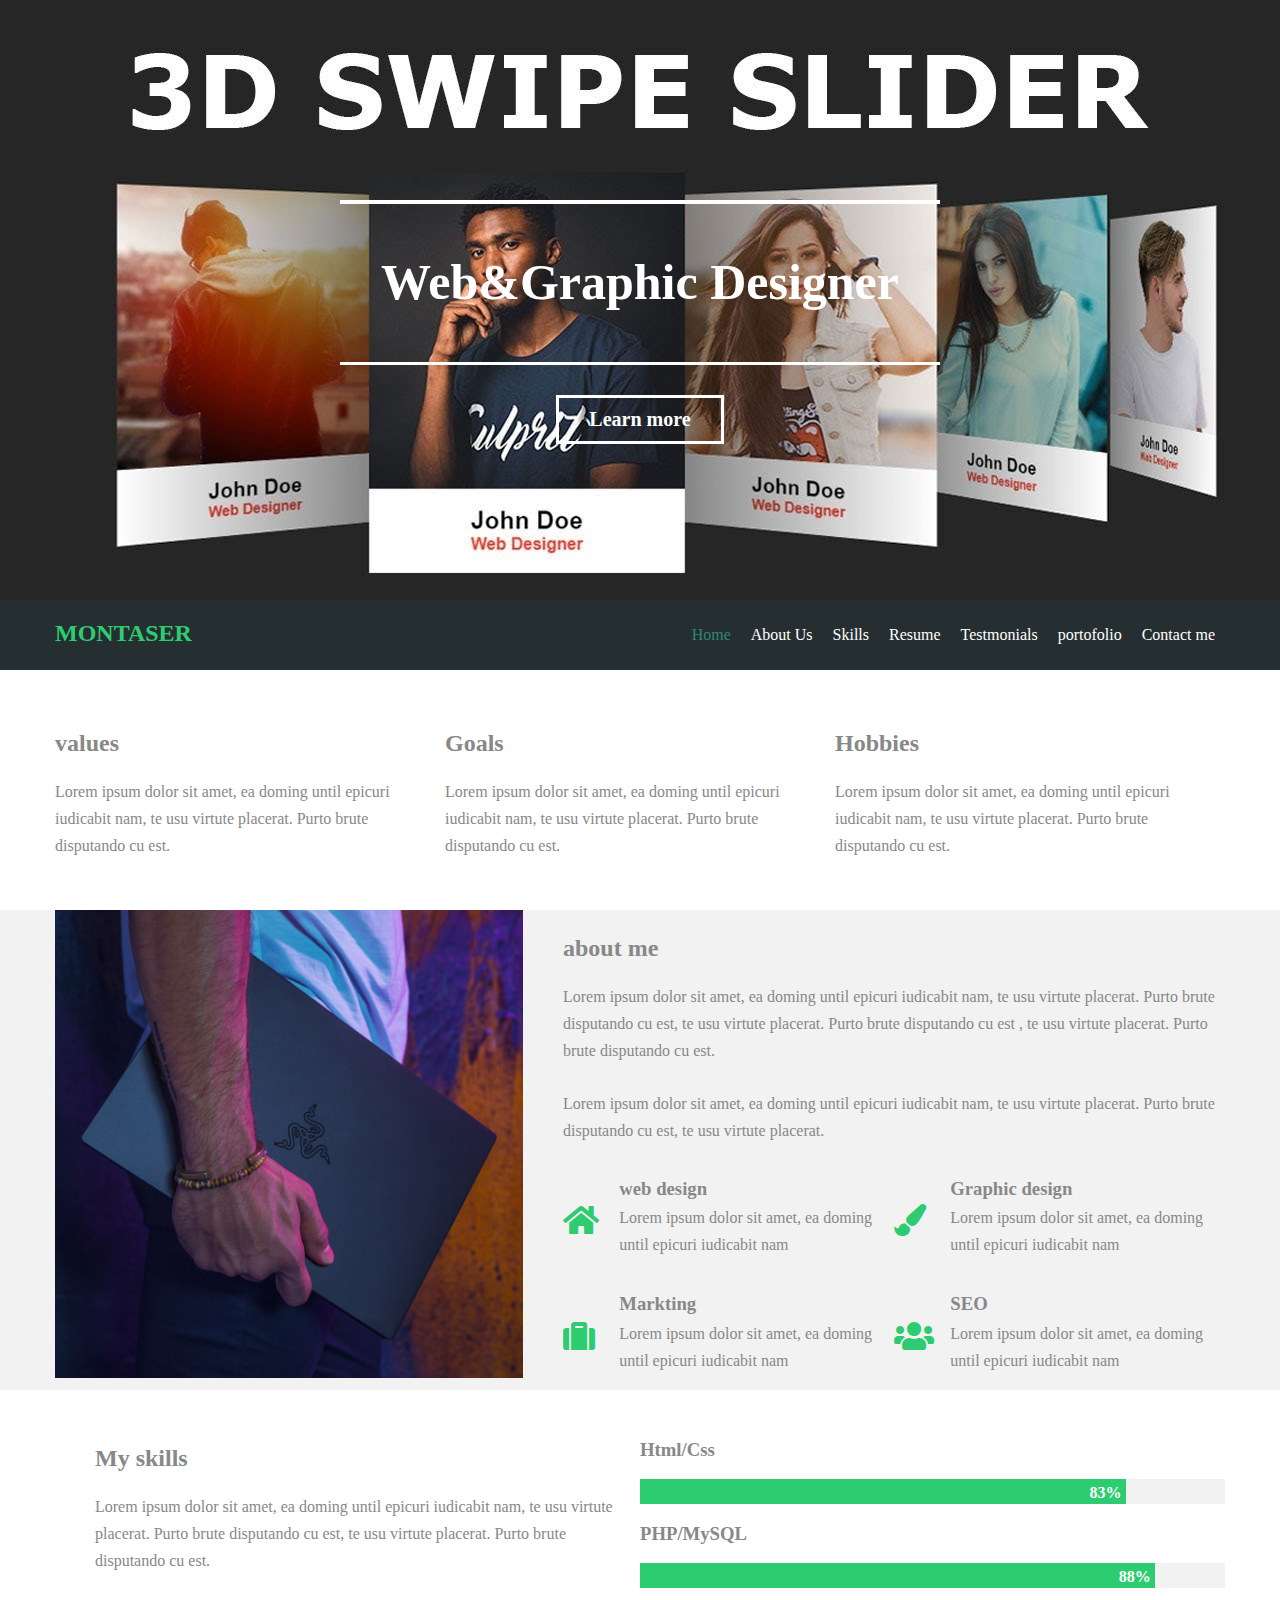
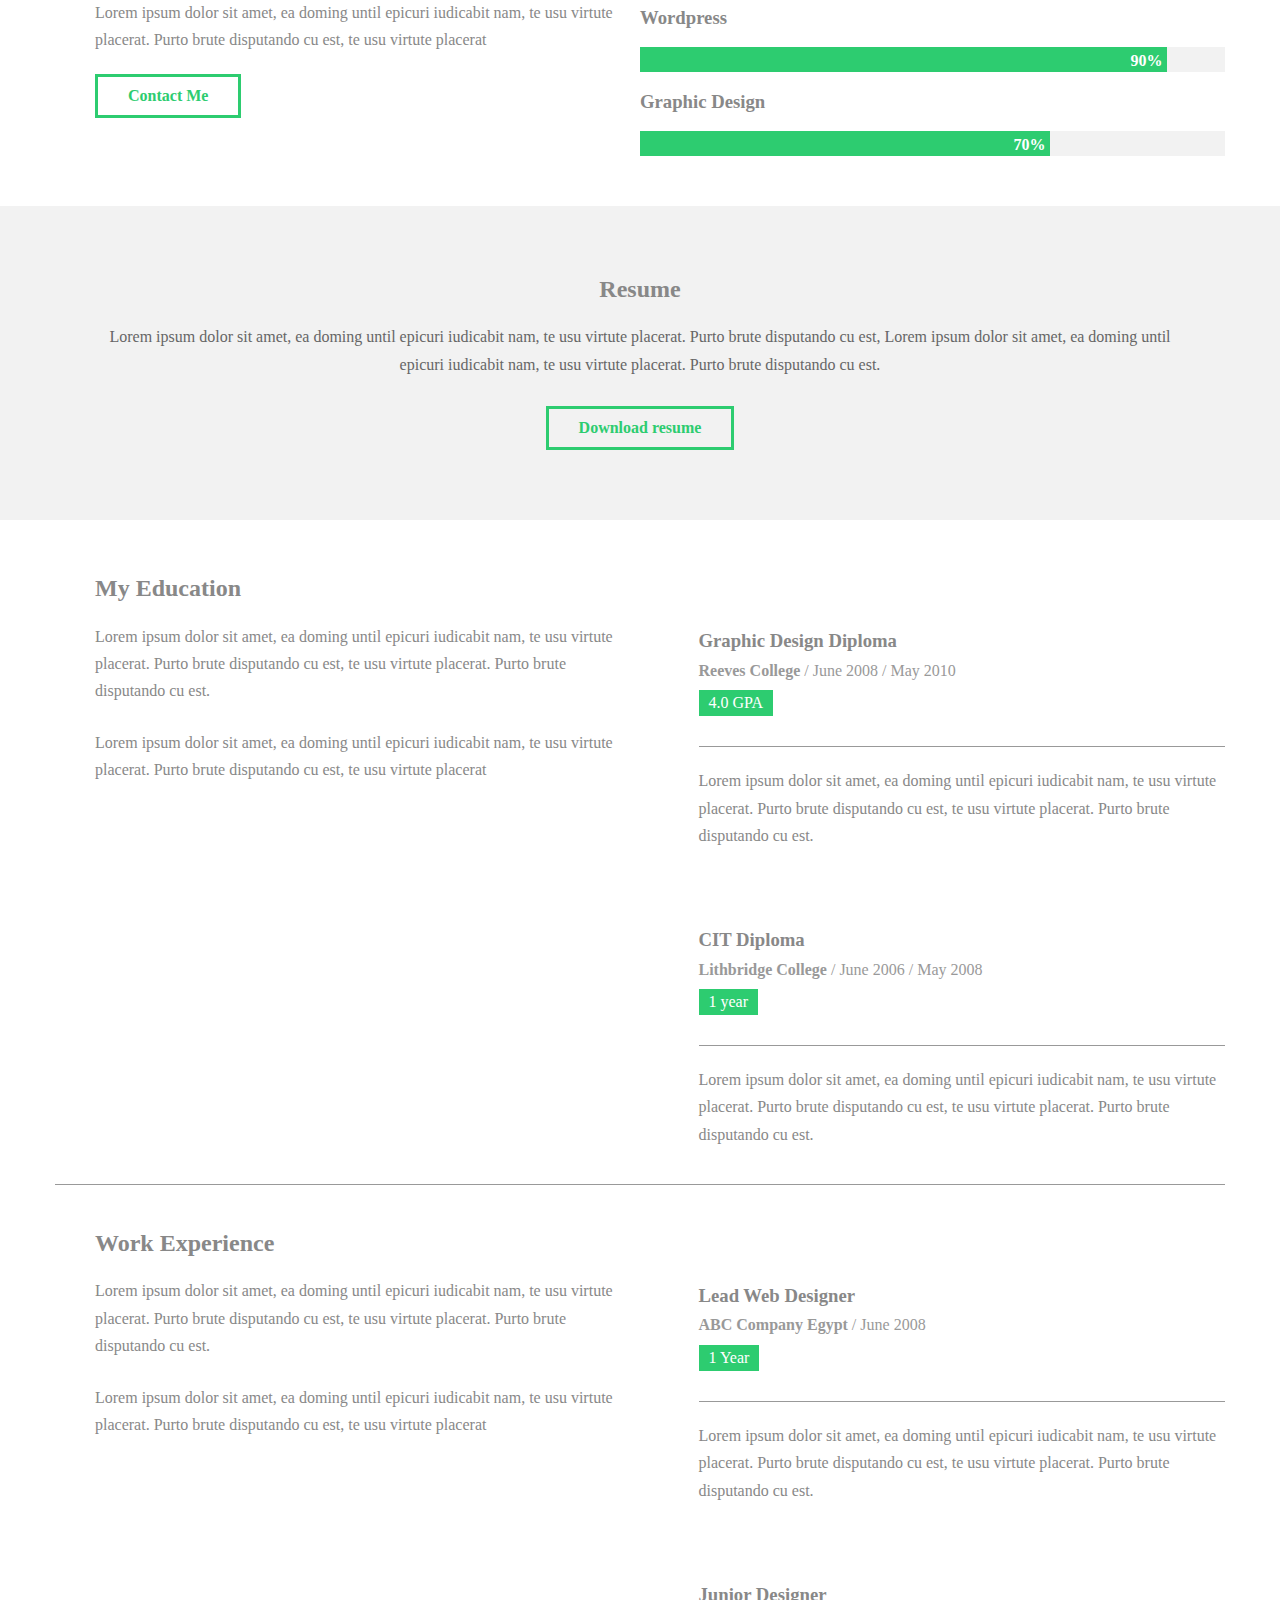
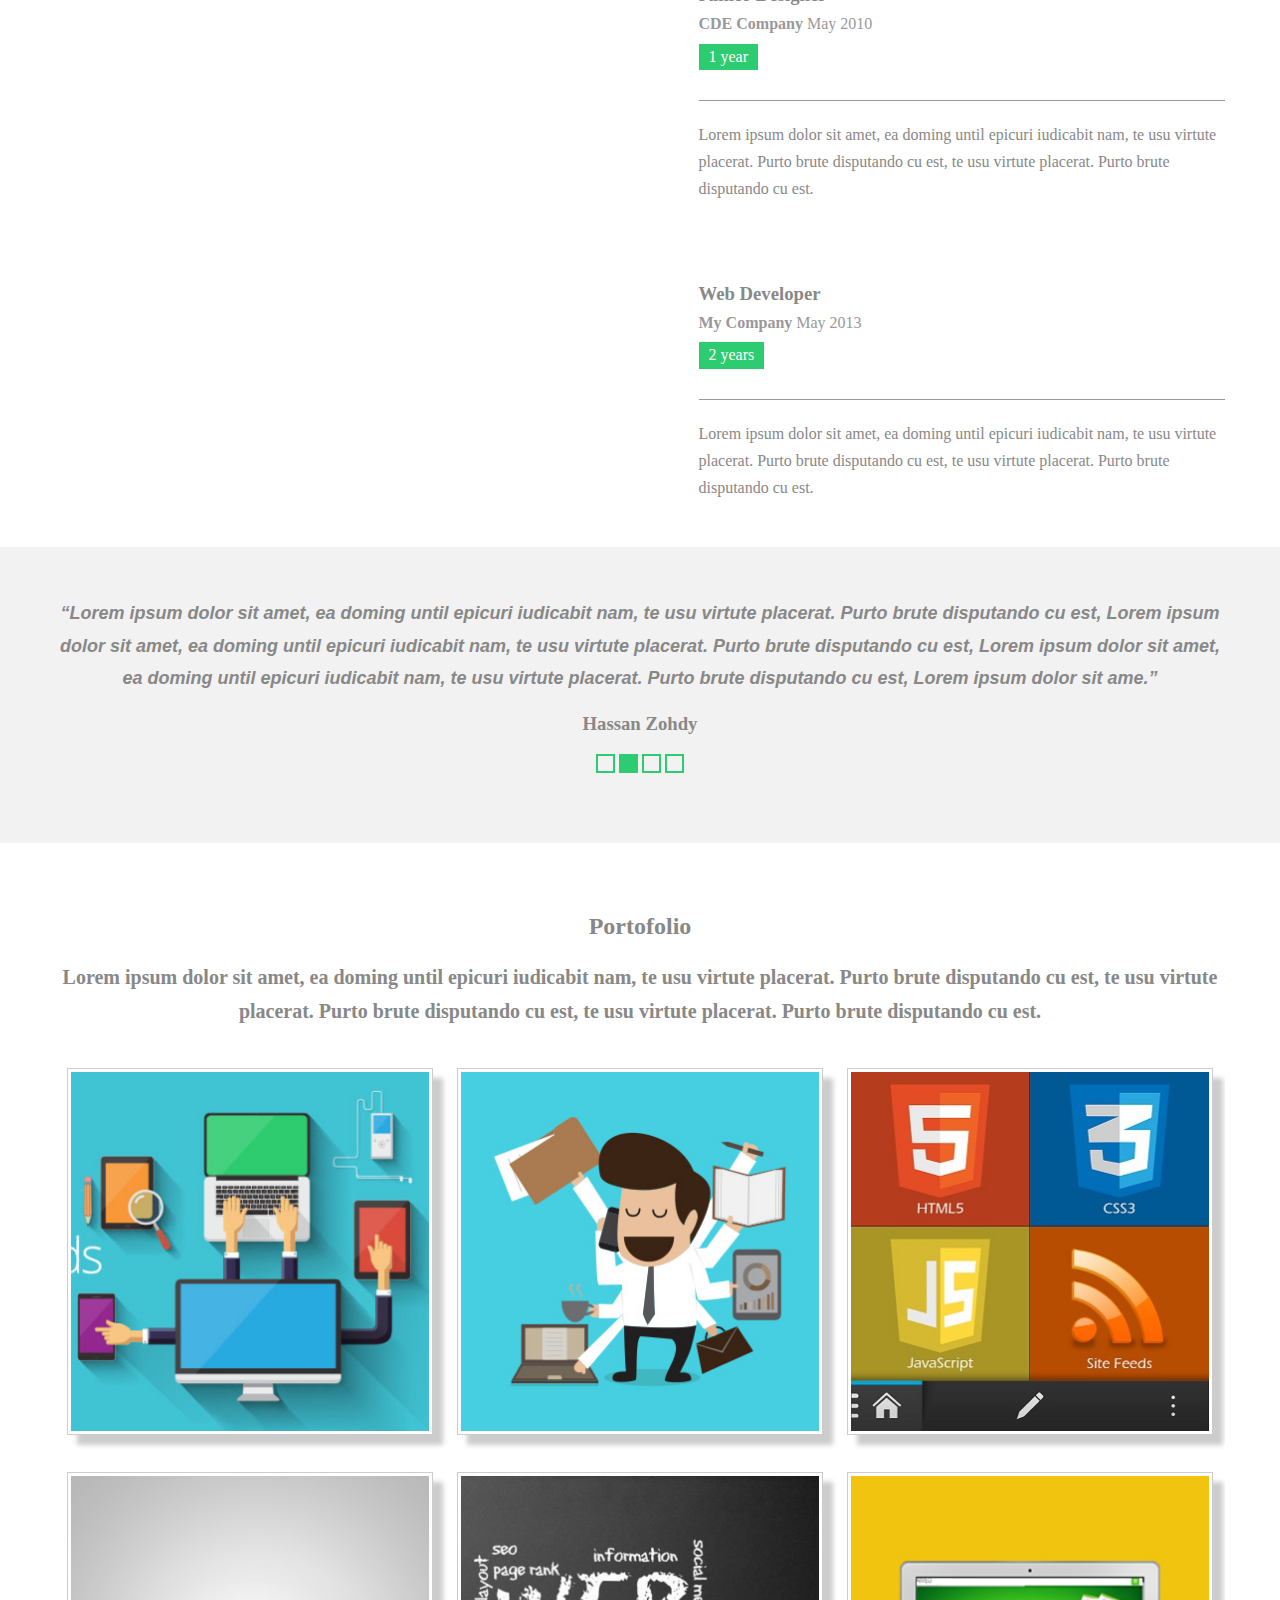
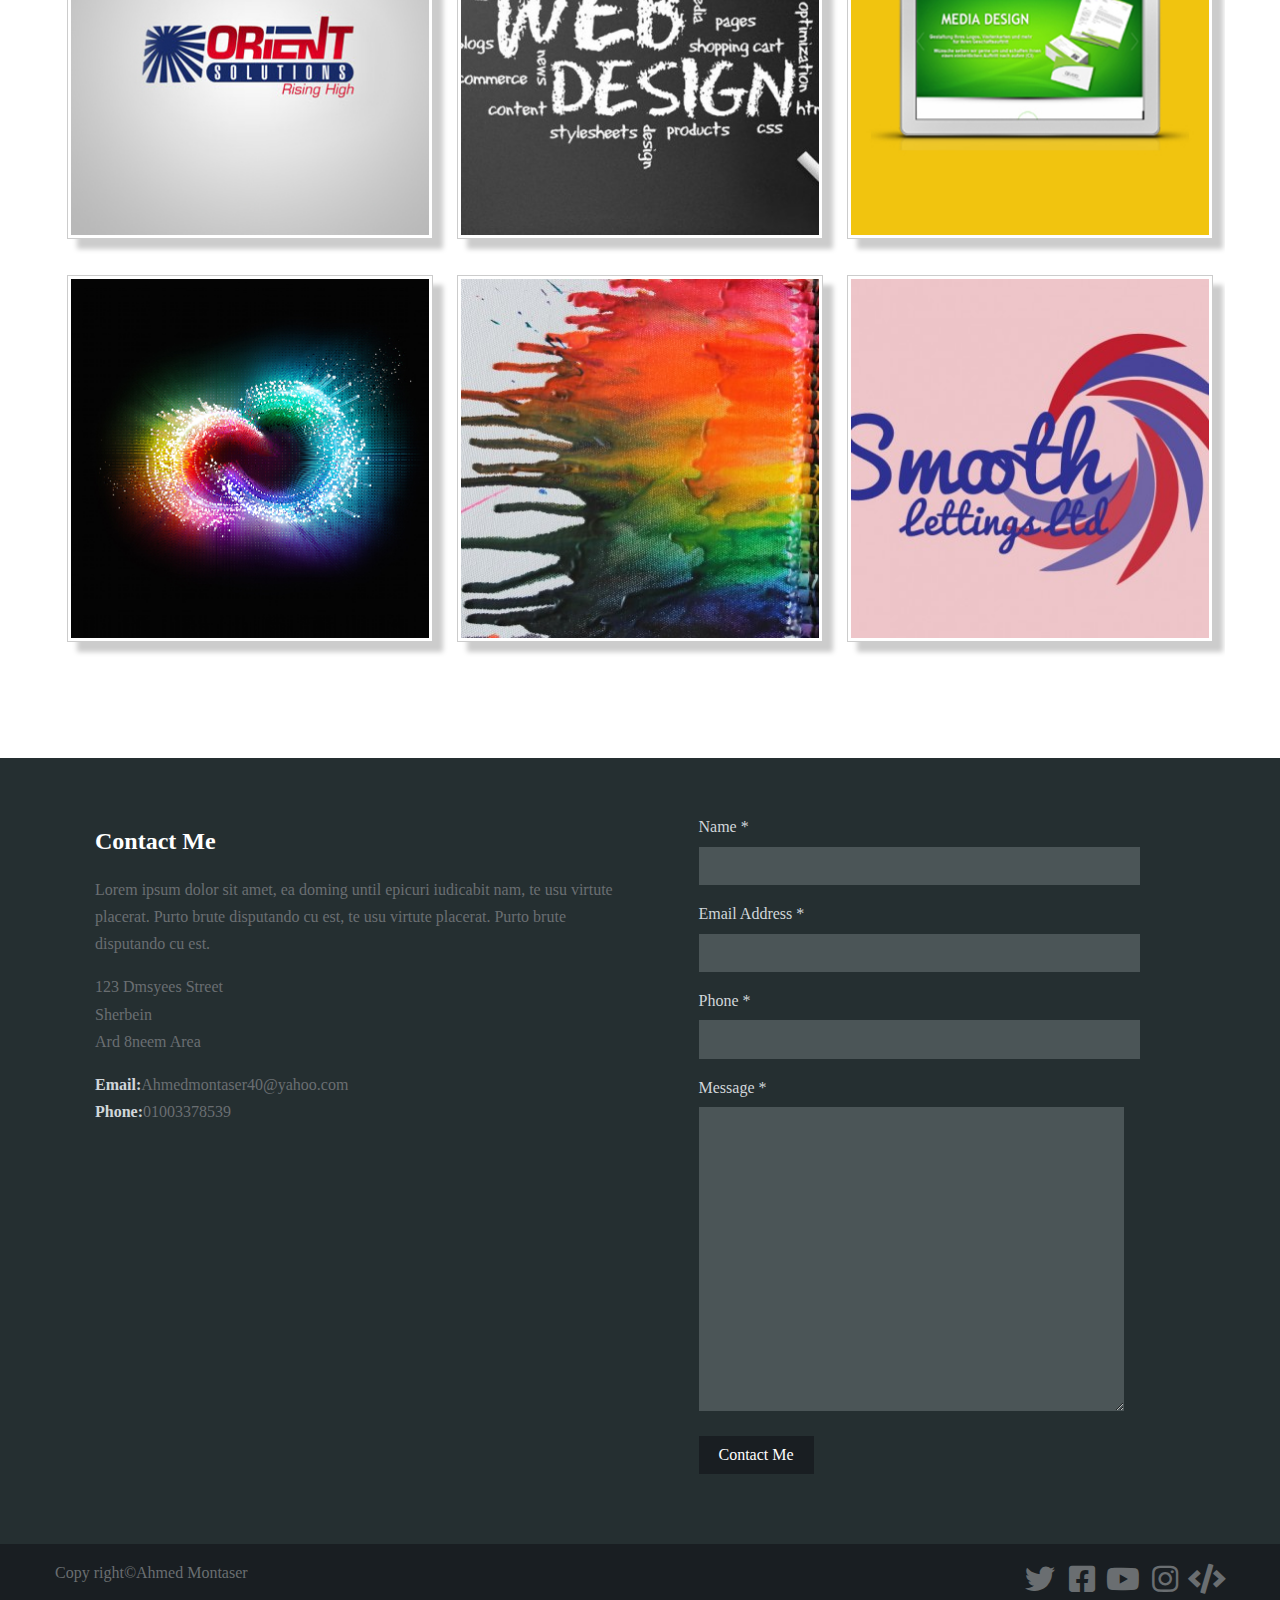
<file: index.html>
<!DOCTYPE html>
<html lang="en">
	<head>
		<meta charset="UTF-8">
		<title> MY First Templete</title>
		<link rel="stylesheet" href="css/all.min.css">	
		<link rel="stylesheet" href="ahmed.css">	
		<link rel="stylesheet" href="normalize.css">
		
	</head>
	<body>
		<div class="header">
					<div class="slider">
						<div class="container">
							<div class="intro">
								<h2>Web&amp;Graphic Designer</h2>
								<button>Learn more</button>
							</div>	
						</div>
					</div>
			<div class="navbar">
				<div class="container">
					<H2 class="fl-left"><span>MONTASER<span></H2>
					<ul>
						<li class="active"><a href="#">Home</a></li>
						<li><a href="#">About Us</a></li>
						<li><a href="#">Skills</a></li>
						<li><a href="#">Resume</a></li>
						<li><a href="#">Testmonials</a></li>
						<li><a href="#">portofolio</a></li>
						<li><a href="#">Contact me</a></li>
					</ul>
				</div>
			</div>
		</div>
		
		<div class= "container" >
			<div class="features">
				<div class="feat fl-left">
					<h2>values</h2>
					<p>Lorem ipsum dolor sit amet, ea doming until epicuri iudicabit nam, te usu virtute placerat. Purto brute disputando cu est.         </p>

				</div>
				<div class="feat fl-left">
					<h2> Goals</h2>
					<p>Lorem ipsum dolor sit amet, ea doming until epicuri iudicabit nam, te usu virtute placerat. Purto brute disputando cu est.        </p>

				</div>
				<div class="feat fl-left">
					<h2>Hobbies</h2>
					<p> Lorem ipsum dolor sit amet, ea doming until epicuri iudicabit nam, te usu virtute placerat. Purto brute disputando cu est.       </p>
				</div>
			</div>
		</div>
		<div class="about-me">
			<div class="container">
					<div class="image fl-left">
						<img src="razer-blade-13-500x500.jpg">
					</div>
					<div class="info fl-left">
						<h2>about me</h2>
						<p>Lorem ipsum dolor sit amet, ea doming until epicuri iudicabit nam, te usu virtute placerat. Purto brute disputando cu est, te usu virtute placerat. Purto brute disputando cu est , te usu virtute placerat. Purto brute disputando cu est.</p>
						<p> Lorem ipsum dolor sit amet, ea doming until epicuri iudicabit nam, te usu virtute placerat. Purto brute disputando cu est, te usu virtute placerat. </p>
						<div class="hobbies">
							<div class="content fl-left">
								<div class="icon fl-left">
									<i class="fa fa-home fa-2x"></i>

								</div>
									<div class="text fl-left">
										<h3>web design</h3>
										<p>Lorem ipsum dolor sit amet, ea doming until epicuri iudicabit nam</p>
									</div>
							</div>
							<div class="content fl-left">
					
								<div class="icon fl-left">
										<i class="fa fa-paint-brush fa-2x"></i>
								</div>
									<div class="text fl-left">
										<h3>Graphic design	</h3>
										<p>Lorem ipsum dolor sit amet, ea doming until epicuri iudicabit nam</p>
									</div>
							</div>
							<div class="content fl-left">
					
								<div class="icon fl-left">
										<i class="fa fa-suitcase fa-2x"></i>
								</div>
									<div class="text fl-left">
										<h3>Markting</h3>
										<p>Lorem ipsum dolor sit amet, ea doming until epicuri iudicabit nam</p>
									</div>
							</div>
							<div class="content fl-left">
								<div class="icon fl-left">
										<i class="fa fa-users fa-2x"></i>
								</div>
									<div class="text fl-left">
										<h3>SEO</h3>
										<p>Lorem ipsum dolor sit amet, ea doming until epicuri iudicabit nam</p>
									</div>
							</div>
					</div>	
				</div>
			</div>
		</div>
		<div class="my-skills">
			<div class="container">
				<div class="skills fl-left">
				<h2>My skills</h2>
				<p>Lorem ipsum dolor sit amet, ea doming until epicuri iudicabit nam, te usu virtute placerat. Purto brute disputando cu est, te usu virtute placerat. Purto brute disputando cu est.</p>
				<p>Lorem ipsum dolor sit amet, ea doming until epicuri iudicabit nam, te usu virtute placerat. Purto brute disputando cu est, te usu virtute placerat</p>
					<button class="my-button">Contact Me</button>
				</div>
				<Div class="progress fl-left">
					<div class="technique">
						<h3>Html/Css</h3>
						<div><span style="width:83%">83%&nbsp;<span></div>
					</div>
					<div class="technique">
						<h3>PHP/MySQL</h3>
						<div><span style="width:88%">88%&nbsp;<span></div>
					</div>
					<div class="technique">
						<h3>Wordpress</h3>
						<div><span style="width:90%">90%&nbsp;<span></div>
					</div>
					<div class="technique">
						<h3>Graphic Design</h3>
						<div><span style="width:70%">70%&nbsp;<span></div>
					</div>
				</div>
			</div>
		</div>
			<Div class="resume text-align">
				<div class="container">
				<h2>Resume</h2>
				<p>Lorem ipsum dolor sit amet, ea doming until epicuri iudicabit nam, te usu virtute placerat. Purto brute disputando cu est, Lorem ipsum dolor sit amet, ea doming until epicuri iudicabit nam, te usu virtute placerat. Purto brute disputando cu est.</p>
				<button class="my-button">Download resume</button>
				
				</div>
			</div>
		<div class="my-education">
			<div class="container">
				<div class="main fl-left">
					<h2>My Education</h2>
						<p>Lorem ipsum dolor sit amet, ea doming until epicuri iudicabit nam, te usu virtute placerat. Purto brute disputando cu est, te usu virtute placerat. Purto brute disputando cu est.</p>
						<p>Lorem ipsum dolor sit amet, ea doming until epicuri iudicabit nam, te usu virtute placerat. Purto brute disputando cu est, te usu virtute placerat</p>
				</div>
				<Div class="exp">
					<div class="certificate">
						<h3>Graphic Design Diploma</h3>
						<span><strong>Reeves College</strong> / June 2008 / May 2010</span>
						<span>4.0 GPA</span>
						<hr>
						<p>Lorem ipsum dolor sit amet, ea doming until epicuri iudicabit nam, te usu virtute placerat. Purto brute disputando cu est, te usu virtute placerat. Purto brute disputando cu est.</p>
					</div>
					<div class="certificate">
						<h3>CIT Diploma</h3>
						<span><strong>Lithbridge College</strong> / June 2006 / May 2008</span>
						<span>1 year</span>
						<hr>
						<p>Lorem ipsum dolor sit amet, ea doming until epicuri iudicabit nam, te usu virtute placerat. Purto brute disputando cu est, te usu virtute placerat. Purto brute disputando cu est.</p>
					</div>
				</div>
				<div class="clearfix"></div>
				<hr>
				<div class="main fl-left">
					<h2> Work Experience</h2>
						<p>Lorem ipsum dolor sit amet, ea doming until epicuri iudicabit nam, te usu virtute placerat. Purto brute disputando cu est, te usu virtute placerat. Purto brute disputando cu est.</p>
						<p>Lorem ipsum dolor sit amet, ea doming until epicuri iudicabit nam, te usu virtute placerat. Purto brute disputando cu est, te usu virtute placerat</p>
				</div>
				<Div class="exp">
					<div class="certificate">
						<h3>Lead Web Designer</h3>
						<span><strong>ABC Company Egypt</strong> / June 2008</span>
						<span>1 Year</span>
						<hr>
						<p>Lorem ipsum dolor sit amet, ea doming until epicuri iudicabit nam, te usu virtute placerat. Purto brute disputando cu est, te usu virtute placerat. Purto brute disputando cu est.</p>
					</div>
					<div class="certificate">
						<h3>Junior Designer</h3>
						<span><strong>CDE Company</strong> May 2010</span>
						<span>1 year</span>
						<hr>
						<p>Lorem ipsum dolor sit amet, ea doming until epicuri iudicabit nam, te usu virtute placerat. Purto brute disputando cu est, te usu virtute placerat. Purto brute disputando cu est.</p>
					</div>
					<div class="certificate">
						<h3>Web Developer</h3>
						<span><strong>My Company</strong> May 2013</span>
						<span>2 years</span>
						<hr>
						<p>Lorem ipsum dolor sit amet, ea doming until epicuri iudicabit nam, te usu virtute placerat. Purto brute disputando cu est, te usu virtute placerat. Purto brute disputando cu est.</p>
					</div>
				</div>
			</div>
		</div>
		<div class="testimonials text-align">
			<div class="container">
				<q>Lorem ipsum dolor sit amet, ea doming until epicuri iudicabit nam, te usu virtute placerat. Purto brute disputando cu est, Lorem ipsum dolor sit amet, ea doming until epicuri iudicabit nam, te usu virtute placerat. Purto brute disputando cu est, Lorem ipsum dolor sit amet, ea doming until epicuri iudicabit nam, te usu virtute placerat. Purto brute disputando cu est, Lorem ipsum dolor sit ame.</q>
				<h3>Hassan Zohdy</h3>
				<ul>
					<li></li>
					<li class="active"></li>
					<li></li>
					<li></li>
				</ul>
			</div>
		</div>
		<Div class="protofolio"> 
			<div class="container">
			<H2>Portofolio<h2>
				<p>Lorem ipsum dolor sit amet, ea doming until epicuri iudicabit nam, te usu virtute placerat. Purto brute disputando cu est, te usu virtute placerat. Purto brute disputando cu est, te usu virtute placerat. Purto brute disputando cu est.</p>
				<div class="our-work">
					<div><img src="01.jpg" alt=""> </div>
					<div><img src="02.jpg" alt=""></div>
					<div><img src="03.jpg" alt=""></div>
					<div><img src="04.jpg" alt=""></div>
					<div><img src="05.jpg" alt=""></div>
					<div><img src="06.jpg" alt=""></div>
					<div><img src="07.jpg" alt=""></div>
					<div><img src="08.jpg" alt=""></div>
					<div><img src="09.jpg" alt=""></div>
				</div>	
			</div>
		</div>
		<div class="contact">
			<Div class="container">
				<div class="info fl-left">
					<H2>Contact Me</H2>
					<P>Lorem ipsum dolor sit amet, ea doming until epicuri iudicabit nam, te usu virtute placerat. Purto brute disputando cu est, te usu virtute placerat. Purto brute disputando cu est.</p>
					<p>
						123 Dmsyees Street<br>
						Sherbein<br>
						Ard 8neem Area
					</p>
					<p>
					<strong>Email:</strong>Ahmedmontaser40@yahoo.com<br> 
					<strong>Phone:</strong>01003378539
					</p>
				</div>
				<form class="form fl-left">
					<label>Name *</label>
						<input type="text">
					<label>Email Address * </label>
						<input type="text">
					<label>Phone * </label>
						<input type="text">
					<label>Message * </label>
					<textarea></textarea>
						<input type="submit" value="Contact Me">
				</form>	

			</div>
		</div>
		<div class="footer">
			<div class="container">
			<span class="fl-left">	Copy right&copy;Ahmed Montaser</span>
				<ul>
				<li><i class="fab fa-twitter fa-fw "></i></li>
				<li><i class="fab fa-facebook-square fa-fw"></i></li>
				<li><i class="fab fa-youtube fa-fw"></i></li>
				<li><i class="fab fa-instagram fa-fw"></i></li>
				<li><i class="fa fa-code fa-fw"></i></li>


			</ul>
			</div>
		</div>
	</body>
</html>
</file>
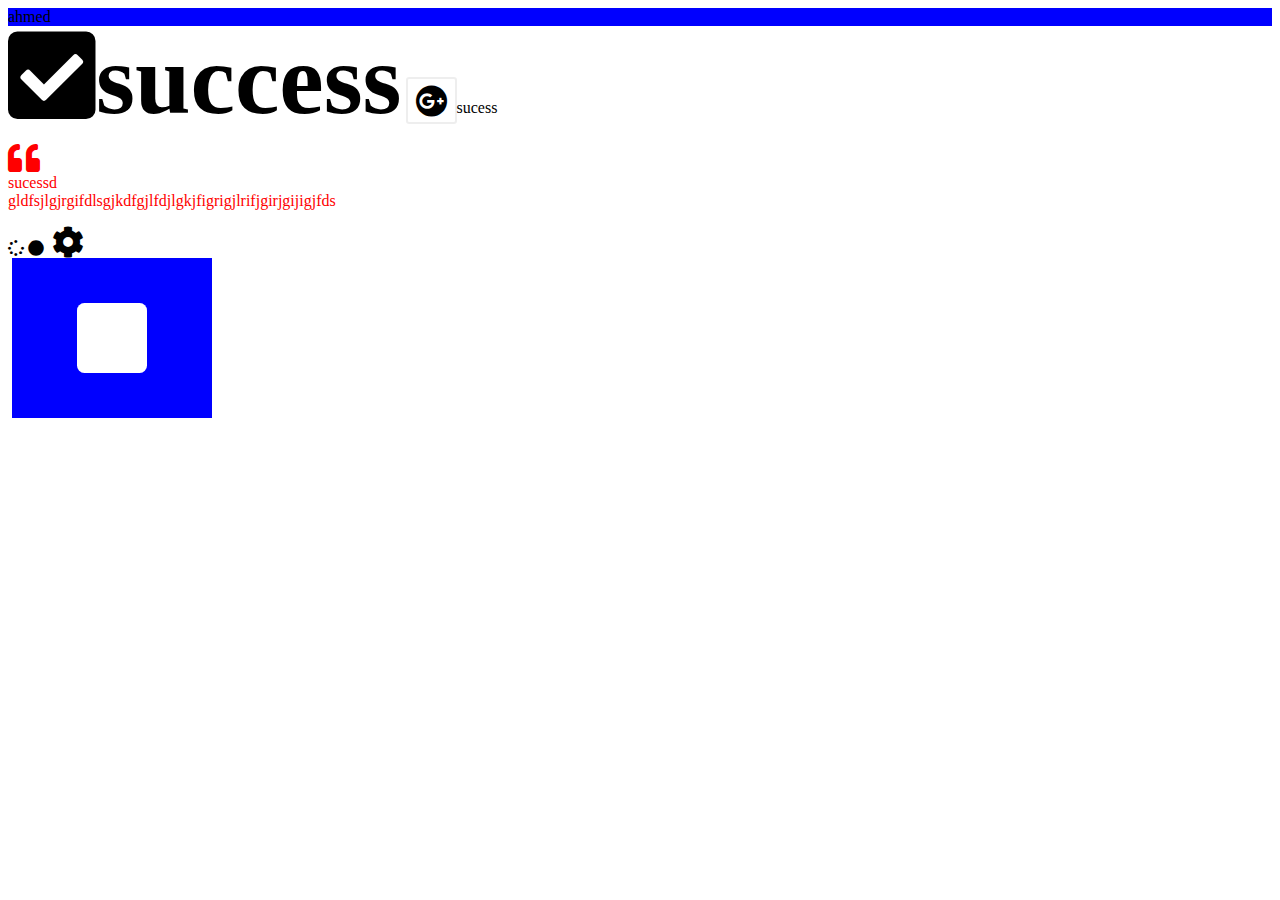
<file: PSD2Html[1]_files/ahmed.html>
<head>
<link rel="stylesheet" href="all.min.css">



<style>
div{
background:#F00
}
span{
background:#00F;
display:block;
}
p{width:50px;
color:#F00}
.fa-a7a{font-size:100px}

</style>


</head>
<body>
<div><span>ahmed<span></div>
<i class="fa fa-check-square fa-2x fa-a7a">success</i>
<i class="fab fa-google-plus fa-border fa-2x"></i>sucess
<p><i class="fa fa-quote-left pull-left fa-2x"></i>sucessd
gldfsjlgjrgifdlsgjkdfgjlfdjlgkjfigrigjlrifjgirjgijigjfds</p>


<i class="fa fa-spinner fa-spin "></i>
<i class="fa fa-circle fa-spin "></i>
<i class="fa fab-refresh fa-spin fa-lg"></i>
<i class="fa fa-cog fa-spin fa-2x"></i>
<br>
<i class="fa fa-refresh fa-spin fa-lg" style="color:#00F; font-size:50px"></i>


<span class="fa-stack fa-5x">
<i class="fa fa-square-o fa-stack-2x"></i>
<i class="fa fa-square fa-stack-1x " style="color:#FFF"></i>

</span>




</body>
</file>
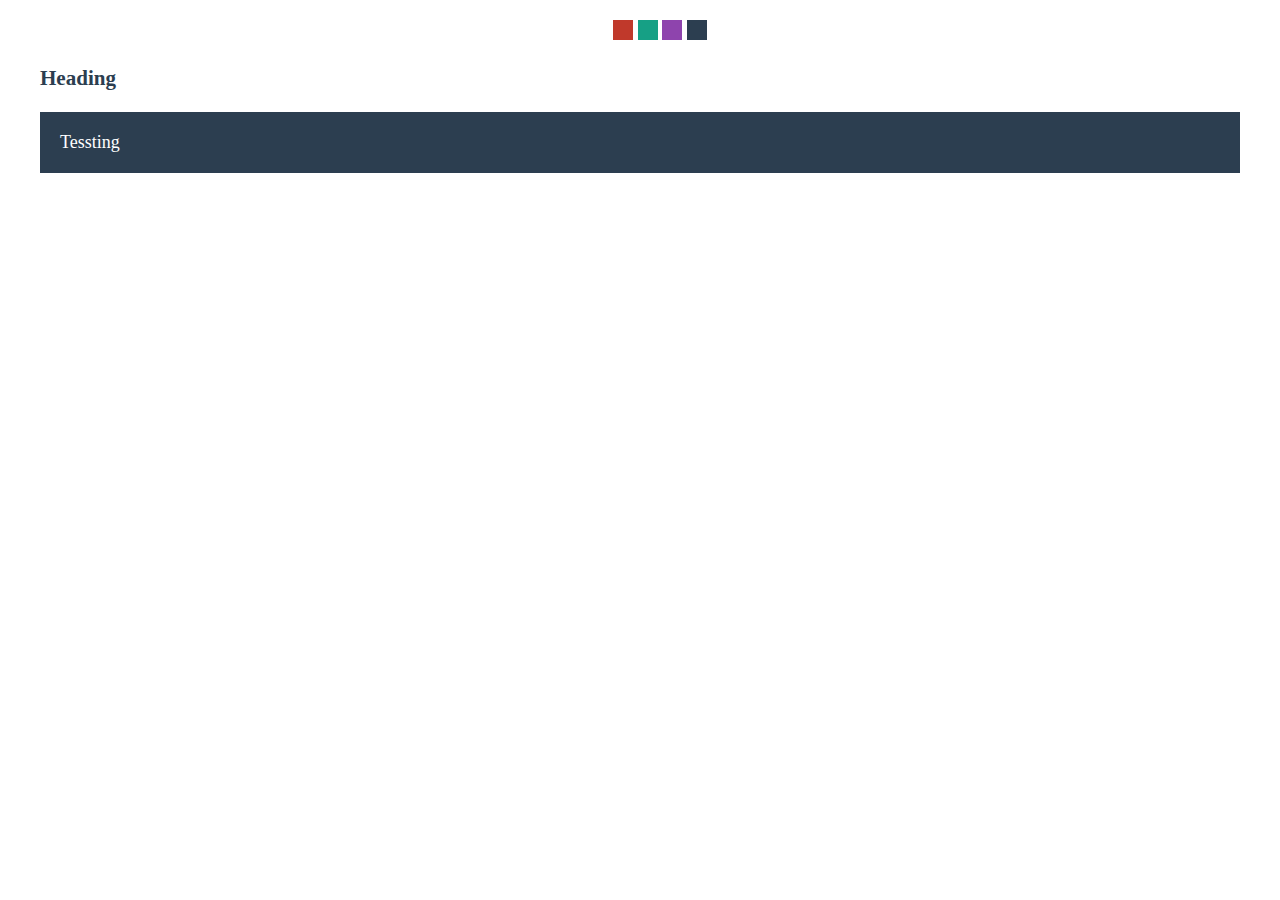
<file: local storage/New folder/new.html>
<!DOCTYPE html>
<html lang="en">
<head>
<meta charset="UTF-8">

<link rel="stylesheet" href="ahmed.css">
<title>import ,export</title>
</head>
<body>

<div class="container">


<ul class="color-switcher">

<li data-color="red"></li>
<li data-color="green"></li>
<li data-color="purple"></li>
<li data-color="black"></li>

</ul>

<h3>Heading</h3>
<div>Tessting</div>




</div>







<Script src="ahmed.js" ></script>




</body>
</html>
</file>
<file: ahmed.css>
.container{
	width:1170px;
	margin:auto;
}
.clearfix{ 
	clear:both;
}
.header .slider{
	background:#EEE;
	height:600px;
	background-image:url("maxresdefault.jpg");
	-webkit-background-size:cover;
	-moz-background-size:cover;
	background-size:cover;
}
.header .slider .intro {
	padding-top:200px;
	text-align:center;
	color:#FFF;
}
.header .slider .intro h2{
	color:#FFF;
	padding:50px 0;  
	margin:0 auto;
	font-size:50px;
	width:600px;
	border-top:4px solid #FFF;
	border-bottom:3px solid #FFF;
}
.header .slider .container .intro button{
	background:none;
	margin-top:30px;
	font-size:20px;
	font-weight:bold;
	border:3px solid #FFF;
	padding: 10px 30px;
	color:#FFF;
}
.header .navbar{
background:#252F31;
color:#FFF;
overflow:hidden
}
.header .navbar h2{
	text-transform:uppercase;
}
.header .navbar h2 span{
	color:#2ecc71;
	
}
.header .navbar .container ul{
	list-style:none;
	padding-left:0px;
	float:right;
	
}
.header .navbar .container ul li{
	float:left;
	padding:10px;

}
.header .navbar .container ul li a{
	text-decoration:none;
	color:#FFF;
}
.header .navbar .container ul li a:hover,
.header .navbar .container ul li.active a
{
	color:#308576;
}
.features{
	overflow:hidden;
	padding-top:40px;
	padding-bottom:50px;
}
.features .feat{
	width:33.3333%;
	height:150px;

}

.features .feat p {
padding:0 20px 0 0;	
}



.about-me{
	background:#F2F2F2;
	overflow:hidden;
}
.about-me .image{
	width:40%;
}
.about-me .image img {
	width:100%; 
}

.about-me .info{
	width:60%;
}
.about-me .info h2{margin:25px 0 20px 40px;}
.about-me .info > p{
	margin:0 0 10px 40px;
}
.about-me .info > p:last-of-type{
	margin-top:25px;

}
.about-me .info .hobbies{
	margin:15px 0 0 40px;
	overflow:hidden;
}
.about-me .info .hobbies .content{
	width:50%;
	overflow:hidden;
}
.about-me .info .hobbies .content .icon{
	width:12%;
	margin-right:5%;
}
.about-me .info .hobbies .content .icon i{
    color: #2DCC70;
    margin-top:45px;
}
.about-me .info .hobbies .content .text{
	width:83%;
}
.about-me .info .hobbies .content .text p{
		margin-top:0px

}
.about-me .info .hobbies .content .text h3{
	margin-bottom:5px;
}

.my-skills{
	padding-top:30px;
	padding-bottom:50px;
	overflow:hidden;

}
.my-skills .skills ,.my-skills .progress{
	width:50%;
	
}
.my-skills .skills h2{
	margin:25px 0 20px 40px;
}
.my-skills .skills  p{
    margin: 0 10px 0 40px;
}
.my-skills .skills p:last-of-type{
	margin-top:25px;
}
.my-skills .skills button{
	margin-top:20px;
	margin-left:40px;
}
.my-skills .progress .technique div{overflow:hidden}
	
	
}
.my-skills .progress .technique {
	margin-left:50px;
}
.my-skills .progress .technique div{
	height:25px;
	background:#F2F2F2;
}
.my-skills .progress .technique div span{
	background:#2DCC70;
	height:25px;
	display:block;
	text-align:right;
	color:#FFF;
	font-weight:bold;
	line-height:27px;
	
}
.resume{
	background:#F2F2F2;
	padding-top:50px;
	padding-bottom:70px;
}

.resume p{
	line-height:1.7;
	color:#666;
	padding:0 50px
}
.resume button{
	margin-top:12px;
}
.my-education{
	padding-top:30px;
	padding-bottom:30px;
	overflow:hidden;
}
.my-education  hr{
	margin:20px 0;
	background:#999;
	height:1px;
	border:0
}
.my-education .main {
	width:50%;
	
	margin-right:5%;
}
.my-education .exp{
	width:45%;
	float:right;
}
.my-education .main  h2{
	margin:25px 0 20px 40px;
}
.my-education .main  p{
    margin: 0 10px 0 40px;
}
.my-education .main p:last-of-type{
	margin-top:25px;
	
}

.my-education .exp h3{
	margin-top:80px;
	margin-bottom:10px;
}
.my-education .exp span{
	display:block;
	margin-bottom:10px;
}
.my-education .exp span:first-of-type{
	color:#999
	
}
.my-education .exp span:last-of-type{
	background:#2DCC70;
	color:#FFF;
	display:inline-block;
	padding:4px 10px;	
}
.testimonials{
	background:#F2F2F2;
	padding-top:50px;
	padding-bottom:50px;
	
}
.testimonials q{
	color:#888;
	font:italic bold 18px/1.8 Arial,Tahoma;
}
.testimonials ul{
	list-style:none;
	padding-left:0;	
}
.testimonials li{
	height:15px;
	width:15px;
	border:2px solid #2DCC70;
	display:inline-block;
	cursor:pointer;
}
.testimonials ul li:hover,
.testimonials ul li.active{
	background:#2DCC70;
}
.protofolio{
		padding-top:50px;
	padding-bottom:70px;
	text-align:center;
}
.protofolio p{
	margin-bottom:30px;
	font-size:20px
}
.protofolio .our-work{
	overflow:hidden;
}
.protofolio .our-work > div{
	float:left; 
	width:33.33333%;
	margin-bottom:10px;
}
.protofolio .our-work > div img{
	width:92%;
	margin:10px;
	background:#FFF;
	padding:3px;
	border:1px solid #CCC;
	box-shadow:10px 10px 5px #CCC;
}
.contact{
	background:#252F31;
	overflow:hidden;
	padding-top:50px;
	padding-bottom:70px;
}
.contact .info{
	width:50%;
	margin-right:5%
}
.contact .info h2 {
	color:#FFF;
	margin-left:40px
}
.contact .info p {
	color:#6A6E71;
	margin-left:40px;
}
.contact .info p strong{
	color:#D1D6DA
}
.contact .form{
	width:45%;
}
.contact .form label{
	display:block;
	color:#D1D6DA;
	margin:10px 0;
}

.contact .form input[type="text"]{
	background:#4B5557;
	color:#FFF;
	padding:10px;
	border:0;
	width:80%;
	margin-bottom:10px
}

.contact .form textarea{
	background:#4B5557;
	color:#FFF;
	border:0;
	width:80%;
	margin-bottom:10px;
	height:300px
}
.contact .form input[type="submit"]{
	display:block;
	margin-top:10px;
	padding:10px 20px;
	border:0;
	color:#FFF;
	background:#191e22;
}

.footer{
	color:#6A6E71;
	background:#191E22;
	padding:20px 0;
	overflow:hidden;
}

.footer ul{
	list-style:none;
	padding-left:0;
	float:right;
	margin:0px;
}
.footer ul li{
	display:inline;
}
.footer ul li i{
	font-size:30px;
}
.footer ul li i:hover{
	color:#FFF;
} 
/* start frame work*/
.my-button{
	background:none;
	border:3px solid #2DCC70;
	padding:10px 30px;
	color:#2DCC70;
	font-weight:bold;
}
.fl-left{
	float:left;
}
p{
	line-height:1.7;
	color:#888 
}
h2,h3{
	color:#888
}
.text-align{
text-align:center	
}
/* End frame work*/
</file>
<file: local storage/New folder/ahmed.css>
*{
    box-sizing:border-box;
}

body{
    font-family:'Open sans', 'sans-serif';
    font-size: 18px;
}
.container
{
    margin: 20px auto;
    width: 1200px;
}
.container .color-switcher
{
    list-style:none;
    margin-bottom: 20px;
    text-align:center;
}

.container .color-switcher li
{
    width: 20px;
    height: 20px;
    display: inline-block;
    cursor: pointer;
}

.container .color-switcher li:first-child
{
    background-color: #c0392b;
}
.container .color-switcher li:nth-child(2)
{
    background-color: #16a085;
}
.container .color-switcher li:nth-child(3)
{
    background-color: #8e44ad;
}
.container .color-switcher li:nth-child(4)
{
    background-color: #2c3e50;
}
.container h3
{
    color: #c0392b;
}
.container div
{
    background-color: #c0392b;
    color: #fff;
    padding: 20px;
}

.red .container h3{
	color:#c0392b;
}
.red .container div{
background-color:#c0392b;
padding:20px;
color:#fff;
}
.green .container h3{
	color:#16a085;
}
.green .container div{
	background-color:#16a085;
	padding:20px;
	color:#fff;
}

.purple .container h3{
	color:#8e44ad;
}
.purple .container div{
	background-color:#8e44ad;
	padding:20px;
	color:#fff;
}

.black .container h3{
	color:#2c3e50;
}
.black .container div{
	background-color:#2c3e50;
	padding:20px;
	color:#fff;
}
</file>
